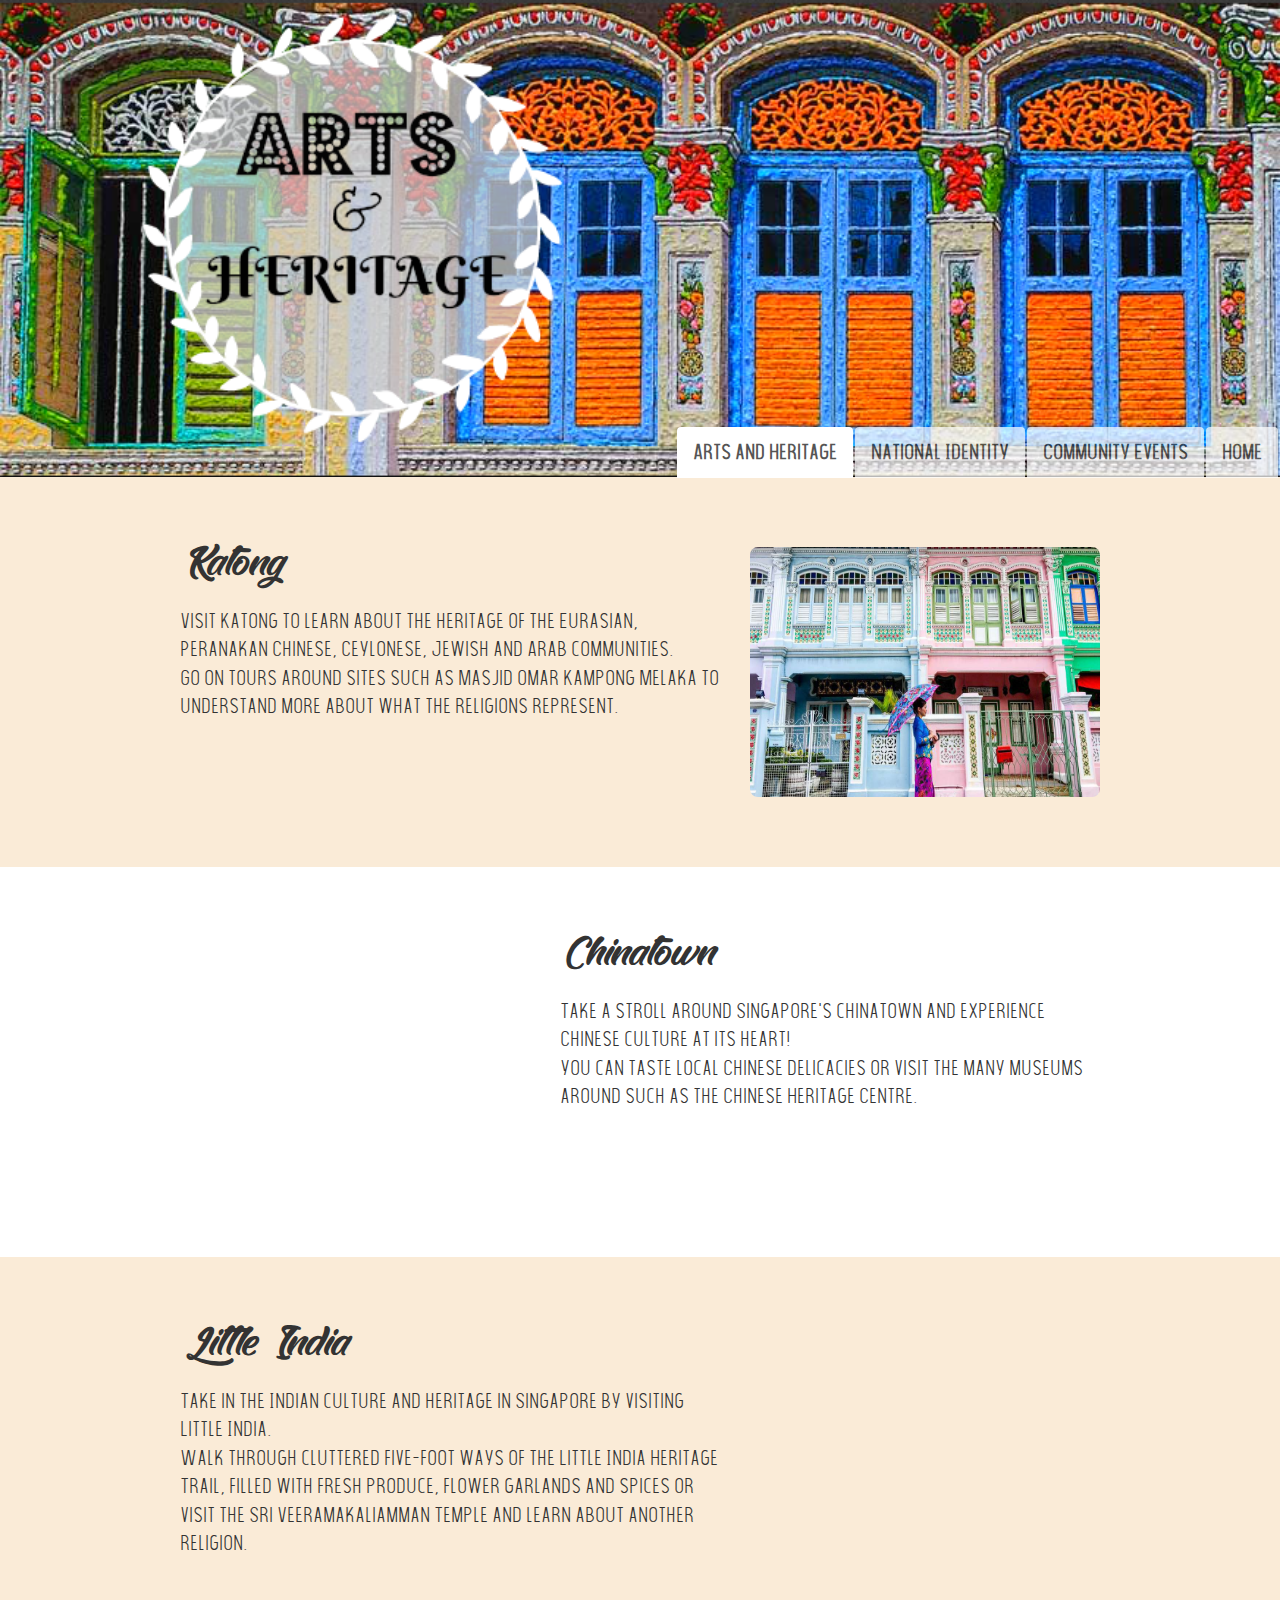
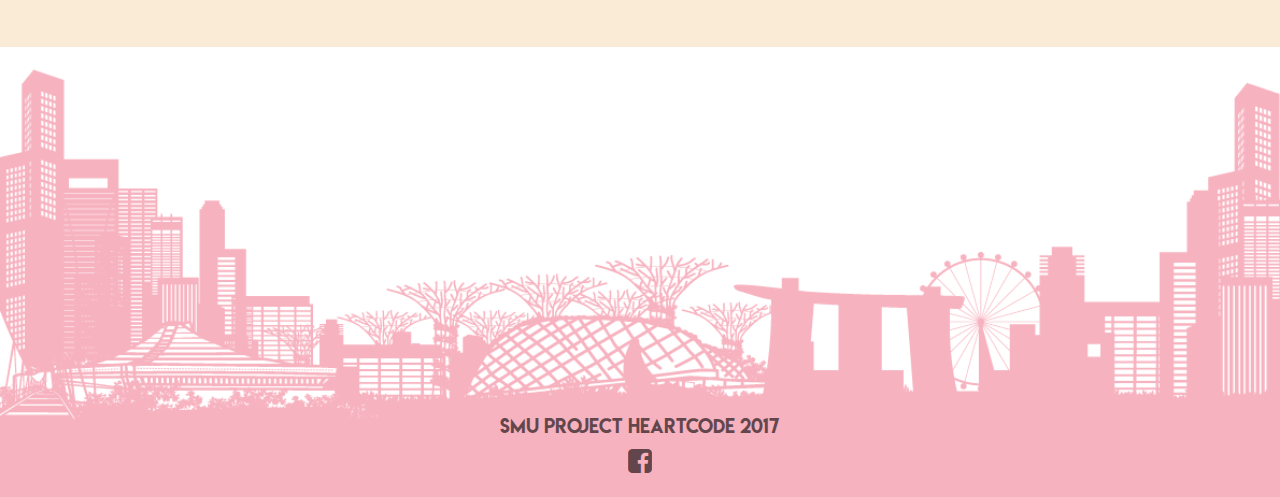
<file: arts and heritage.html>
<html>
    <head>
        <link rel="stylesheet" href="https://maxcdn.bootstrapcdn.com/bootstrap/3.3.7/css/bootstrap.min.css" integrity="sha384-BVYiiSIFeK1dGmJRAkycuHAHRg32OmUcww7on3RYdg4Va+PmSTsz/K68vbdEjh4u" crossorigin="anonymous">
        <link rel="stylesheet" href="https://cdnjs.cloudflare.com/ajax/libs/font-awesome/4.7.0/css/font-awesome.min.css" />
        <link rel="stylesheet" href="https://cdnjs.cloudflare.com/ajax/libs/animate.css/3.5.2/animate.min.css" />
        <link rel="stylesheet" href="https://cdnjs.cloudflare.com/ajax/libs/OwlCarousel2/2.2.1/assets/owl.carousel.min.css" />
        <link rel="stylesheet" href="https://cdnjs.cloudflare.com/ajax/libs/OwlCarousel2/2.2.1/assets/owl.theme.default.min.css" />
        <link rel="stylesheet" href="style.css">
        <title>Arts and Heritage</title>
    </head>
    <body>
        <div style="position:relative">    
            <img src="photos/finalartsbanner.PNG" height="53%" width="100%" alt="kampong glam" />
            <div style="position:absolute;right:0;bottom:0;">
                <ul class="nav nav-tabs">
                    <li role="presentation" class="active"><a href="arts and heritage.html"><b>Arts and Heritage</b></a></li>
                    <li role="presentation" class="inactive"><a href="national identity.html"><b>National Identity</b></a></li>
                    <li role="presentation" class="inactive"><a href="community events.html"><b>Community Events</b></a></li>
                    <li role="presentation" class="inactive"><a href="homepage.html"><b>Home</b></a></li>
                </ul>
            </div>
            
        </div>

        <div class="container content-container">
            <div class="row" style="background-color: antiquewhite">
                <div class="panel">
                    <div class="col-md-offset-1 col-md-6">
                        <h1>Katong</h1> <br />
                        <p>Visit Katong to learn about the heritage of the Eurasian, Peranakan Chinese, Ceylonese, Jewish and Arab communities. <br />
                            Go on tours around sites such as Masjid Omar Kampong Melaka to understand more about what the religions represent.
                        </p>
                    </div>
                    <div class="col-md-4">
                        <div class="tabphotos">
                            <img src="photos/katongsg.jpg" class="content-img img wow fadeIn"/>
                            <div class="middle">
                                <div class="img-text">Katong</div>
                            </div>
                        </div>
                    </div>
                </div>
            </div>

            <div class="row" style="background-color: white">
                <div class="panel">
                    <div class="col-md-offset-1 col-md-4">
                        <div class="tabphotos">
                            <img src="photos/chinatown.jpg" class="content-img img wow fadeIn"/>
                            <div class="middle">
                                <div class="img-text">Chinese New Year Decorations</div>
                            </div>
                        </div>
                    </div>
                    <div class="col-md-6">
                        <h1>Chinatown</h1> <br />
                        <p>Take a stroll around Singapore's chinatown and experience Chinese culture at its heart!<br />
                            You can taste local Chinese delicacies or visit the many museums around such as the Chinese Heritage Centre.
                        </p>
                    </div>
                </div>
            </div>

            <div class="row" style="background-color: antiquewhite">
                <div class="panel">
                    <div class="col-md-offset-1 col-md-6">
                        <h1>Little India</h1> <br />
                        <p> Take in the Indian culture and heritage in Singapore by visiting Little India. <br />
                            Walk through cluttered five-foot ways of the Little India Heritage Trail, filled with fresh produce, flower garlands and spices
                            or visit the Sri Veeramakaliamman Temple and learn about another religion.
                        </p>
                    </div>
                    <div class="col-md-4">
                        <div class="tabphotos">
                            <img src="photos/littleindia.jpg" class="content-img img wow fadeIn"/>
                            <div class="middle">
                                <div class="img-text">Little India</div>
                            </div>
                        </div>
                    </div>
                </div>
            </div>
        </div> <br />

        <footer>
            <img src="photos/singaporelandscape.png" class="contentfooterimg" width="100%">
            <div class="contentfootertext">
                <h4>SMU PROJECT HEARTCODE 2017</h4>
                <a href="https://www.facebook.com/" target="_blank"><i class="fa fa-facebook-square fa-2x" aria-hidden="true"></i></a>        
            </div>
        </footer>

        <script src="https://maxcdn.bootstrapcdn.com/bootstrap/3.3.7/js/bootstrap.min.js" integrity="sha384-Tc5IQib027qvyjSMfHjOMaLkfuWVxZxUPnCJA7l2mCWNIpG9mGCD8wGNIcPD7Txa" crossorigin="anonymous"></script>
        <script src="https://cdnjs.cloudflare.com/ajax/libs/wow/1.1.2/wow.min.js"></script>
        <script>
          new WOW().init();
        </script>
    </body>
 
</html>
</file>
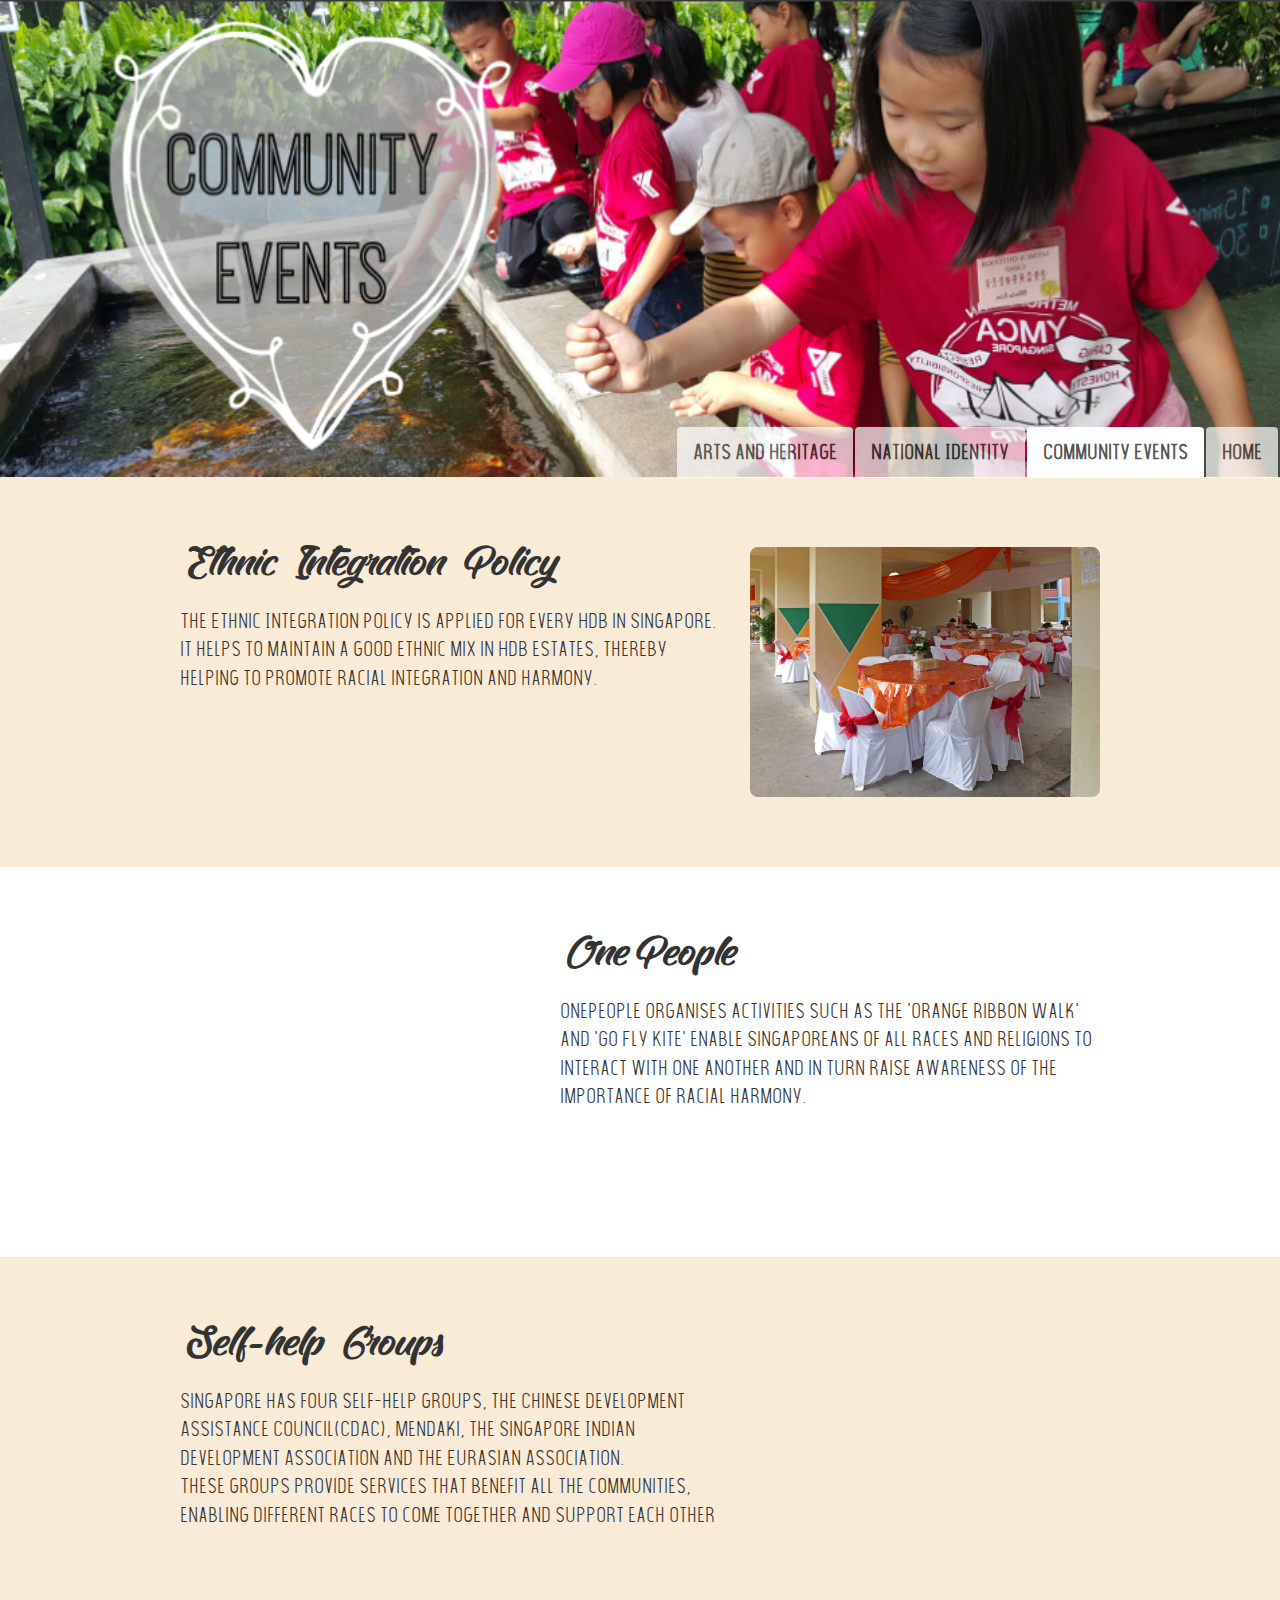
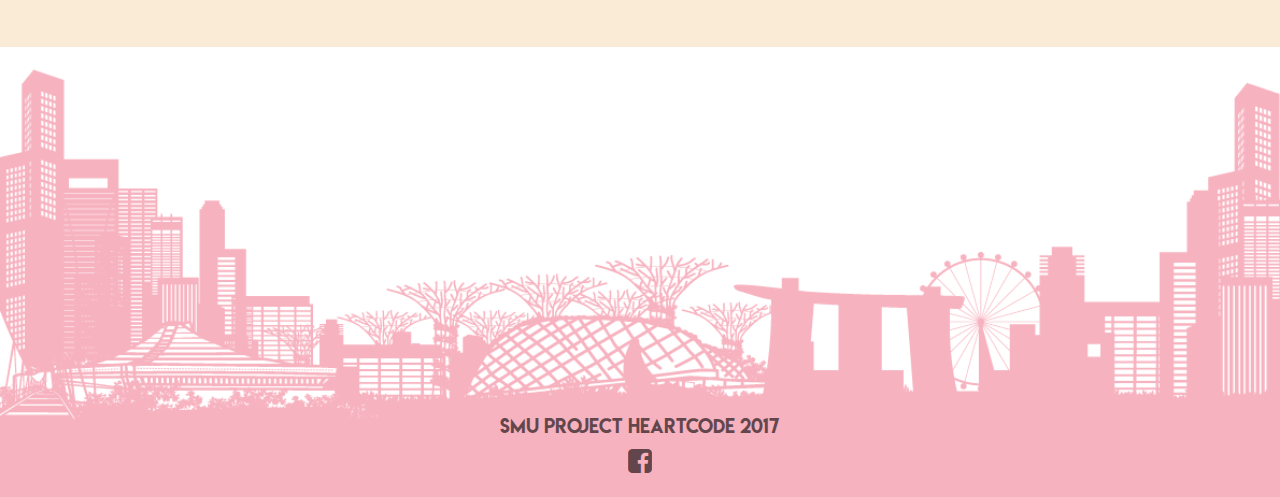
<file: community events.html>
<html>
    <head>
        <link rel="stylesheet" href="https://maxcdn.bootstrapcdn.com/bootstrap/3.3.7/css/bootstrap.min.css" integrity="sha384-BVYiiSIFeK1dGmJRAkycuHAHRg32OmUcww7on3RYdg4Va+PmSTsz/K68vbdEjh4u" crossorigin="anonymous">
        <link rel="stylesheet" href="https://cdnjs.cloudflare.com/ajax/libs/font-awesome/4.7.0/css/font-awesome.min.css" />
        <link rel="stylesheet" href="https://cdnjs.cloudflare.com/ajax/libs/animate.css/3.5.2/animate.min.css" />
        <link rel="stylesheet" href="https://cdnjs.cloudflare.com/ajax/libs/OwlCarousel2/2.2.1/assets/owl.carousel.min.css" />
        <link rel="stylesheet" href="https://cdnjs.cloudflare.com/ajax/libs/OwlCarousel2/2.2.1/assets/owl.theme.default.min.css" />
        <link rel="stylesheet" href="style.css">
        <title>Community Events </title>
    </head>
    <body>
        <div style="position:relative">    
            <img src="photos/finaleventbanner.PNG" height="53%" width="100%" alt="kampong glam" />
            <div style="position:absolute;right:0;bottom:0;">
                <ul class="nav nav-tabs">
                    <li role="presentation" class="inactive"><a href="arts and heritage.html"><b>Arts and Heritage</b></a></li>
                    <li role="presentation" class="inactive"><a href="national identity.html"><b>National Identity</b></a></li>
                    <li role="presentation" class="active"><a href="community events.html"><b>Community Events</b></a></li>
                    <li role="presentation" class="inactive"><a href="homepage.html"><b>Home</b></a></li>
                </ul>
            </div>
            
        </div>

        <div class="container content-container">
            <div class="row" style="background-color: antiquewhite">
                <div class="panel">
                    <div class="col-md-offset-1 col-md-6">
                        <h1>Ethnic Integration Policy</h1> <br />
                        <p> The Ethnic Integration Policy is applied for every HDB in Singapore.<br />
                            it helps to maintain a good ethnic mix in HDB estates, 
                            thereby helping to promote racial integration and harmony.
                        </p>
                    </div>
                    <div class="col-md-4">
                        <div class="tabphotos">
                            <img src="photos/hdbwedding.jpg" class="content-img img wow fadeIn"/>
                            <div class="middle">
                                <div class="img-text">Malay wedding under HDB block</div>
                            </div>
                        </div>
                    </div>
                </div>
            </div>

            <div class="row" style="background-color: white">
                <div class="panel">
                    <div class="col-md-offset-1 col-md-4">
                        <div class="tabphotos">
                            <img src="photos/orange.jpg" class="content-img img wow fadeIn"/>
                            <div class="middle">
                                <div class="img-text">Orange Ribbon Walk</div>
                            </div>
                        </div>
                    </div>
                    <div class="col-md-6">
                        <h1>OnePeople</h1> <br />
                        <p> OnePeople organises activities such as the 'Orange Ribbon Walk' and 'Go Fly Kite' enable Singaporeans of all races and religions to interact with one
                            another and in turn raise awareness of the importance of racial harmony.
                        </p>
                    </div>
                  
                </div>
            </div>

            <div class="row" style="background-color: antiquewhite">
                <div class="panel">
                    <div class="col-md-offset-1 col-md-6">
                        <h1>Self-help Groups</h1> <br />
                        <p>Singapore has four self-help groups, the Chinese Development Assistance Council(CDAC), Mendaki, the Singapore Indian Development Association and the Eurasian Association.<br />
                            These groups provide services that benefit all the communities, 
                            enabling different races to come together and support each other
                        </p>
                    </div>
                    <div class="col-md-4">
                        <div class="tabphotos">
                            <img src="photos/cdachelp.png" class="content-img img wow fadeIn"/>
                            <div class="middle">
                                <div class="img-text">CDAC volunteers</div>
                            </div>
                        </div>
                    </div>
                    
                </div>
            </div>
        
        </div> <br />

        
        <footer>
            <img src="photos/singaporelandscape.png" class="contentfooterimg" width="100%">
            <div class="contentfootertext">
                <h4>SMU PROJECT HEARTCODE 2017</h4>
                <a href="https://www.facebook.com/" target="_blank"><i class="fa fa-facebook-square fa-2x" aria-hidden="true"></i></a>        
            </div>
        </footer>

        <script src="https://maxcdn.bootstrapcdn.com/bootstrap/3.3.7/js/bootstrap.min.js" integrity="sha384-Tc5IQib027qvyjSMfHjOMaLkfuWVxZxUPnCJA7l2mCWNIpG9mGCD8wGNIcPD7Txa" crossorigin="anonymous"></script>
        <script src="https://cdnjs.cloudflare.com/ajax/libs/wow/1.1.2/wow.min.js"></script>
        <script>
          new WOW().init();
        </script>
    </body>
 
</html>
</file>
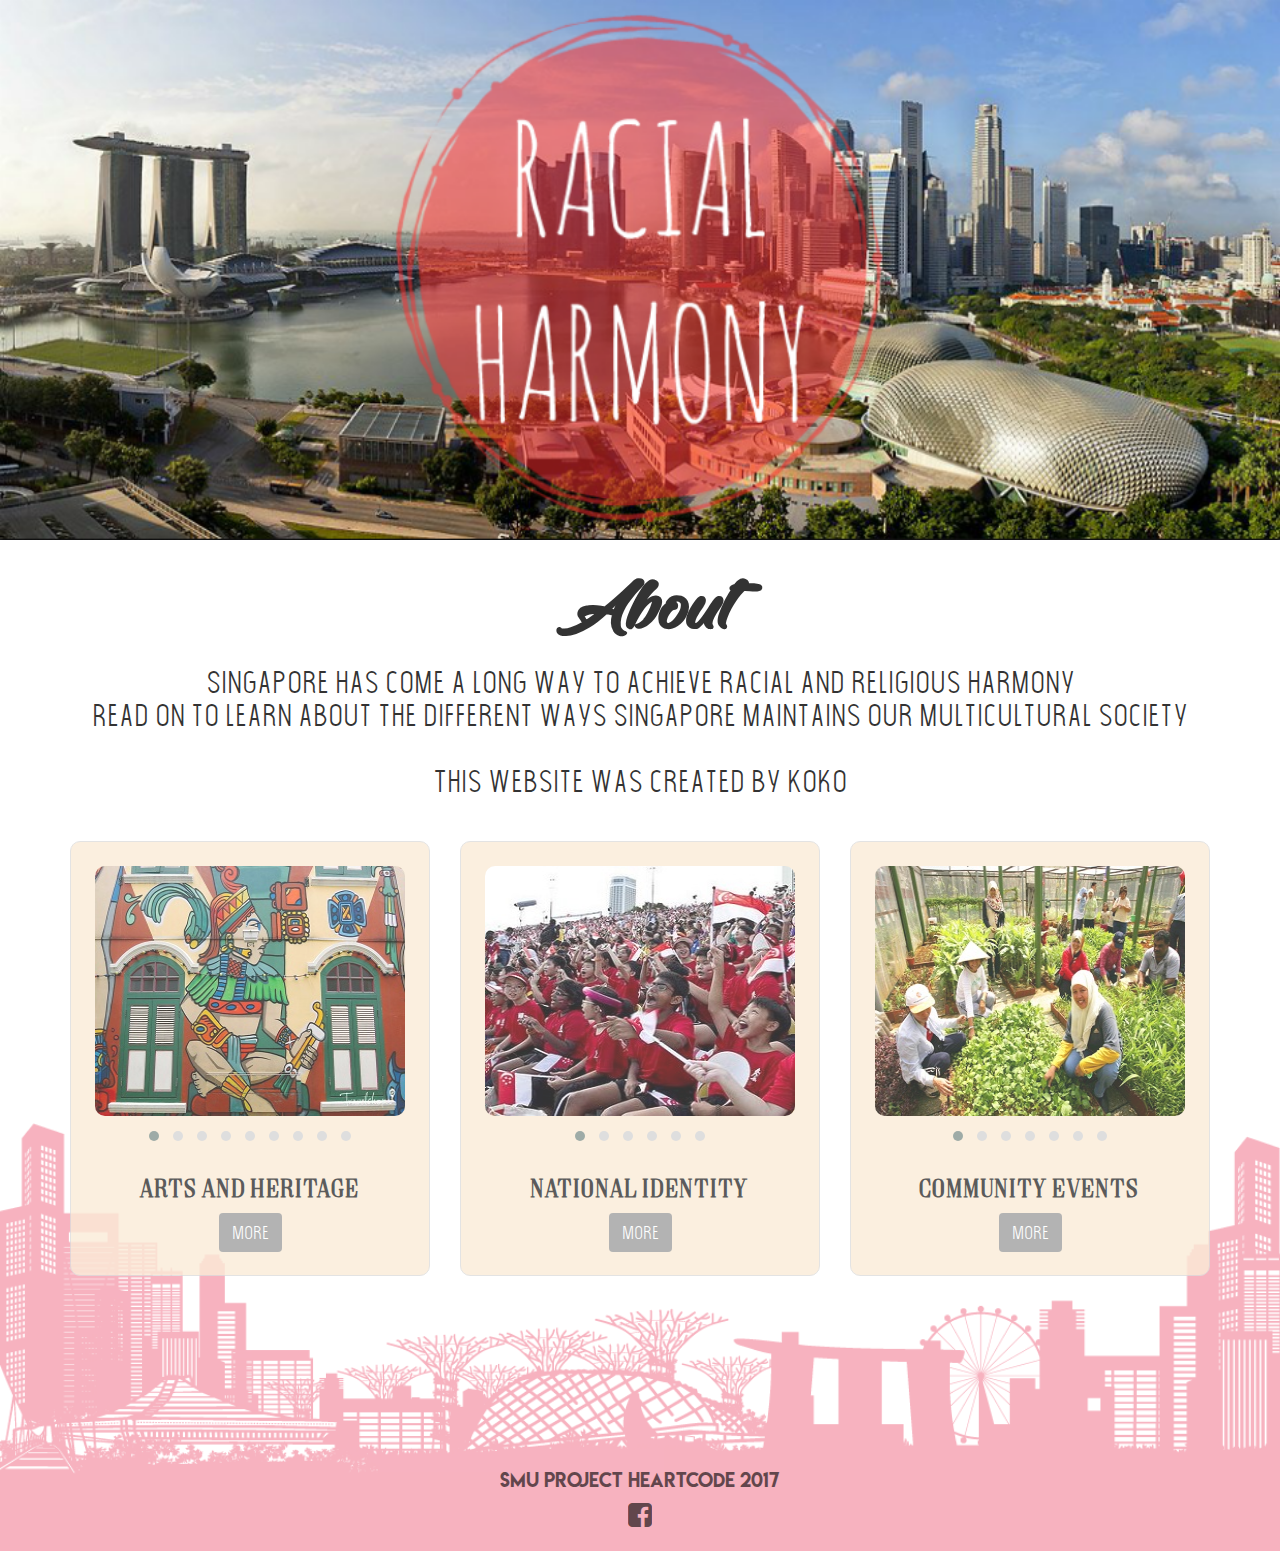
<file: homepage.html>
<html>
    <head>
        <link rel="stylesheet" href="https://maxcdn.bootstrapcdn.com/bootstrap/3.3.7/css/bootstrap.min.css" integrity="sha384-BVYiiSIFeK1dGmJRAkycuHAHRg32OmUcww7on3RYdg4Va+PmSTsz/K68vbdEjh4u" crossorigin="anonymous">
        <link rel="stylesheet" href="https://cdnjs.cloudflare.com/ajax/libs/font-awesome/4.7.0/css/font-awesome.min.css" />
        <link rel="stylesheet" href="https://cdnjs.cloudflare.com/ajax/libs/animate.css/3.5.2/animate.min.css" />
        <link rel="stylesheet" href="https://cdnjs.cloudflare.com/ajax/libs/OwlCarousel2/2.2.1/assets/owl.carousel.min.css" />
        <link rel="stylesheet" href="https://cdnjs.cloudflare.com/ajax/libs/OwlCarousel2/2.2.1/assets/owl.theme.default.min.css" />
        <link rel="stylesheet" href="style.css">
        <title>Racial Harmony</title>
    </head>
    <body>
        <div style="position:relative">    
            <img src="photos/finalhomebanner.PNG" height="60%" width="100%" alt="kampong glam" />
        </div><br />
        
        <div class="container">
           
            <div class="about">
                <h1><b>About</b></h1>
            </div>
            <div class="aboutpara">
                <h2>Singapore has come a long way to achieve racial and religious harmony<br />
                    Read on to learn about the different ways Singapore maintains our multicultural society <br /><br />
                    This website was created by Koko<br /><br />
                </h2>
            </div>
          
             
            <div class="row">
                <div class="col-md-4">
                    <div class="thumbnail">
                        <div class="owl-carousel owl-1 owl-theme">
                            <div class="item"><img src="photos/hajilane1.jpg"></div>
                            <div class="item"><img src="photos/chinatown.jpg"></div>
                            <div class="item"><img src="photos/littleindia.jpg"></div>
                            <div class="item"><img src="photos/katongperanakan.jpg"></div>
                            <div class="item"><img src="photos/katongsg.jpg"></div>
                            <div class="item"><img src="photos/chingaychinese.jpg"></div>
                            <div class="item"><img src="photos/chingayindian.jpg"></div>
                            <div class="item"><img src="photos/chingaymalay.jpg"></div>
                            <div class="item"><img src="photos/chingaythai.jpg"></div>
                        </div>
                        <div class="caption">
                            <h2><b>Arts and Heritage</b></h2>
                            <p><a href="arts and heritage.html" class="btn btn-hp" role="button">More</a></p>
                        </div>
                    </div>
                </div>

                <div class="col-md-4">
                    <div class="thumbnail">
                        <div class="owl-carousel owl-2 owl-theme">
                            <div class="item"><img src="photos/national id2.jpg"></div>
                            <div class="item"><img src="photos/nationalday.jpg"></div>
                            <div class="item"><img src="photos/singlish.jpg"></div>
                            <div class="item"><img src="photos/mrtsign.jpg"></div>
                            <div class="item"><img src="photos/racialharmonyday.jpg"></div>
                            <div class="item"><img src="photos/grc.jpg"></div>
                        </div>
                        <div class="caption">
                            <h2><b>National Identity</b></h2>
                            <p><a href="national identity.html" class="btn btn-hp" role="button">More</a></p>
                        </div>
                    </div>
                </div>

                <div class="col-md-4">
                    <div class="thumbnail">
                        <div class="owl-carousel owl-3 owl-theme">
                            <div class="item"><img src="photos/community2.jpg"></div>
                            <div class="item"><img src="photos/fishfeed.jpg"></div>
                            <div class="item"><img src="photos/colorhdb.jpg"></div>
                            <div class="item"><img src="photos/hdbwedding.jpg"></div>
                            <div class="item"><img src="photos/orange.jpg"></div>
                            <div class="item"><img src="photos/cdac.png"></div>
                            <div class="item"><img src="photos/eurasian.png"></div>
                        </div>
                        <div class="caption">
                            <h2><b>Community Events</b></h2>
                            <p><a href="community events.html" class="btn btn-hp" role="button">More</a></p>
                        </div>
                    </div>
                </div>
            </div>
        </div>

        <footer>
            <img src="photos/singaporelandscape.png" width="100%">
            <h4>SMU PROJECT HEARTCODE 2017</h4>
            <a href="https://www.facebook.com/" target="_blank"><i class="fa fa-facebook-square fa-2x" aria-hidden="true"></i></a>
        </footer>

        <script src="https://cdnjs.cloudflare.com/ajax/libs/twitter-bootstrap/3.3.7/js/bootstrap.min.js"></script>
        <script src="https://cdnjs.cloudflare.com/ajax/libs/jquery/3.2.1/jquery.min.js"></script>
        <script src="https://cdnjs.cloudflare.com/ajax/libs/OwlCarousel2/2.2.1/owl.carousel.js"></script>
        <script>
            $('.owl-1').owlCarousel({
                loop:true,
                autoplay: true,
                autoplayTimeout: 3000,
                autoplayHoverPause:true,
                items: 1,
            }) 
            $('.owl-2').owlCarousel({
                loop:true,
                autoplay: true,
                autoplayTimeout: 5000,
                autoplayHoverPause:true,
                items: 1,
            }) 
            $('.owl-3').owlCarousel({
                loop:true,
                autoplay: true,
                autoplayTimeout: 7000,
                autoplayHoverPause:true,
                items: 1,
            }) 
        </script>
      </body>
</html>
</file>
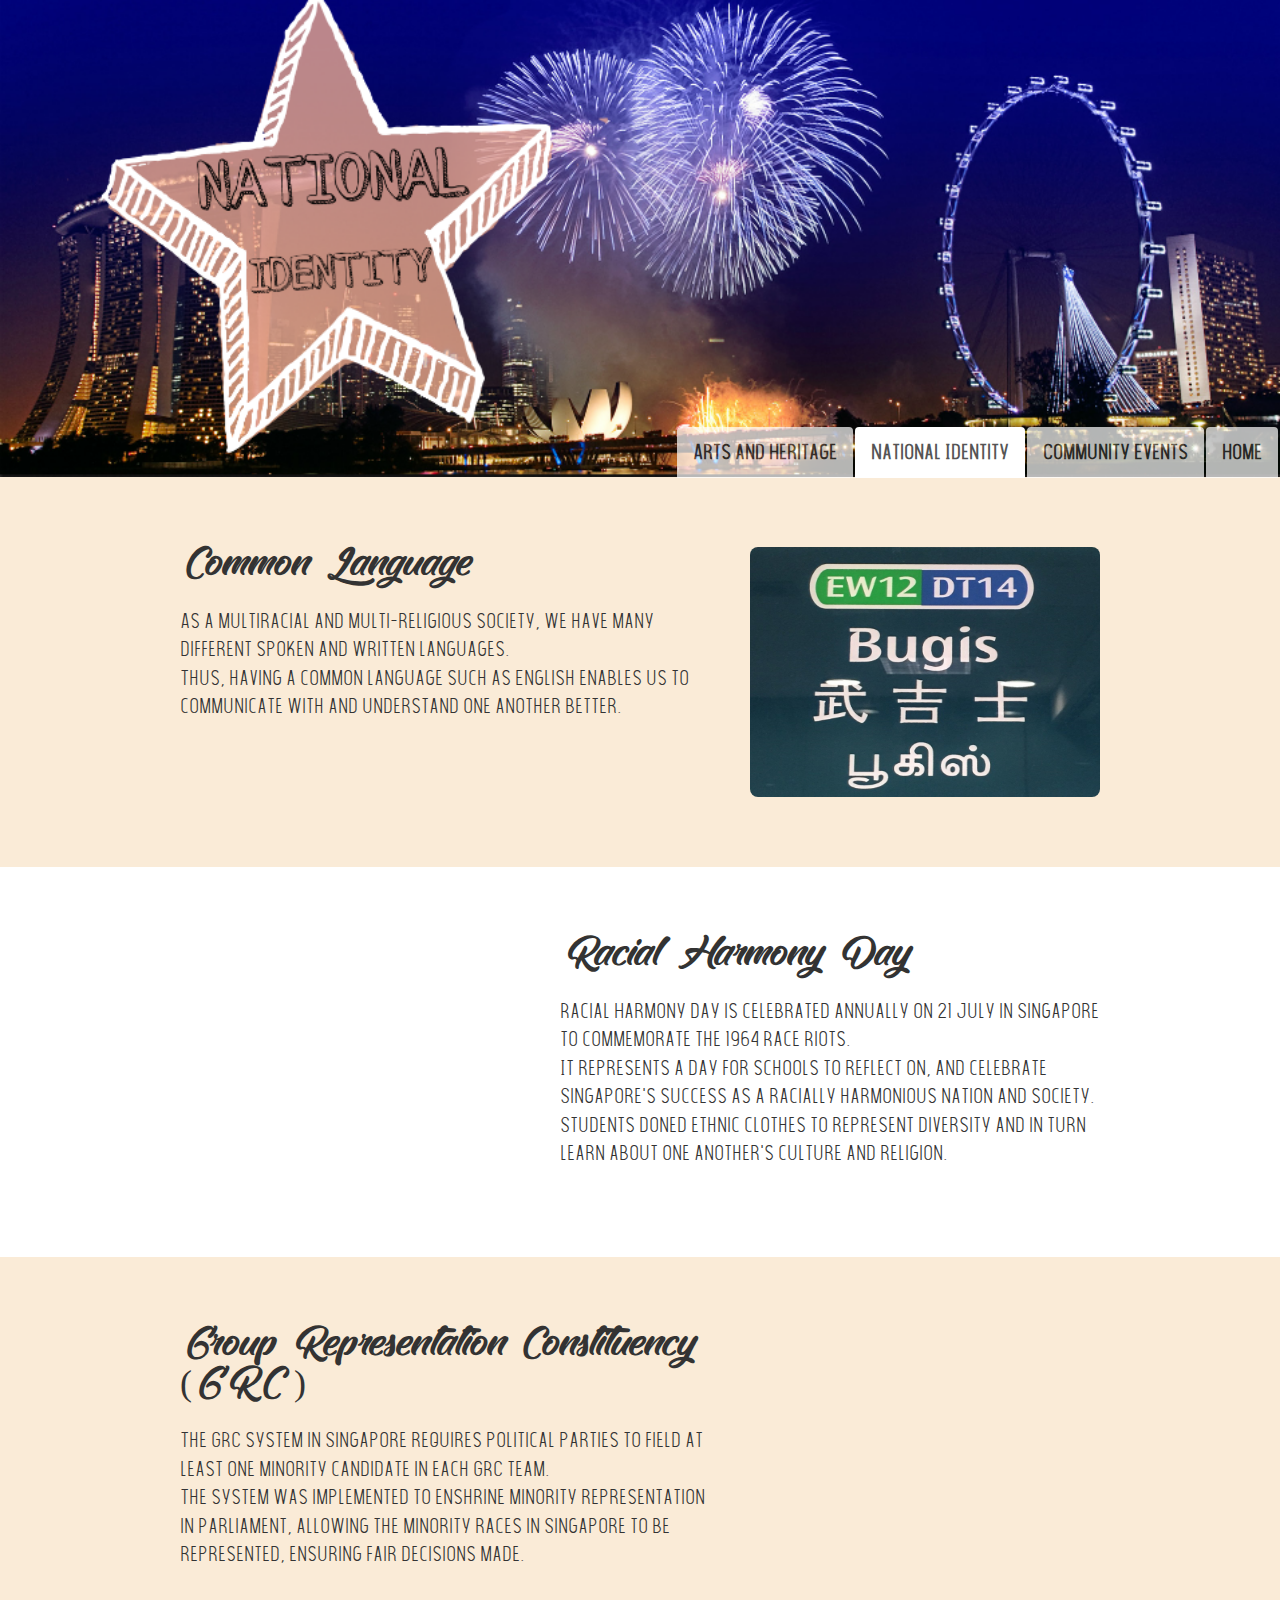
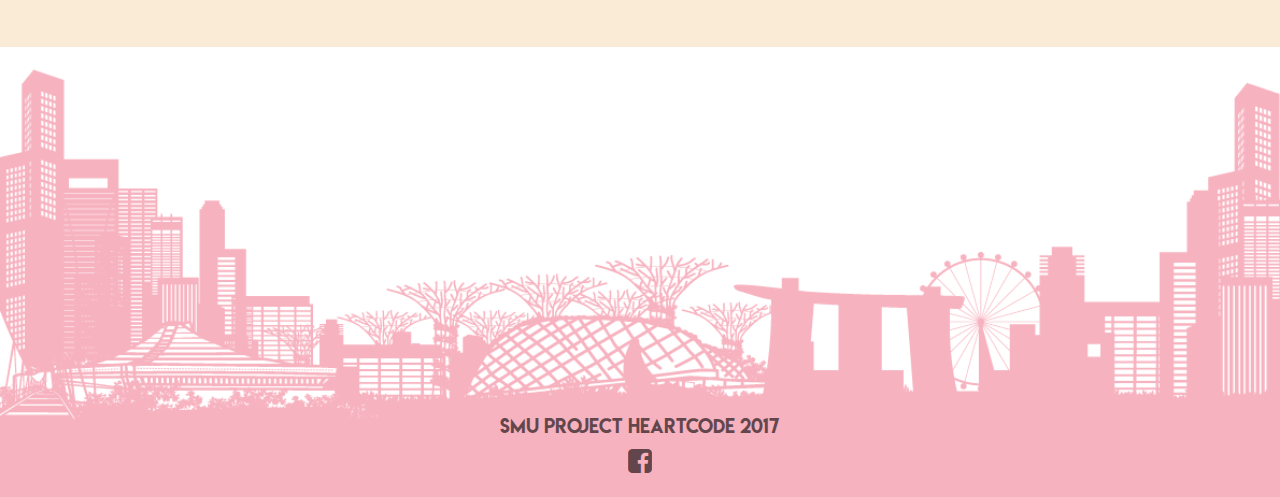
<file: national identity.html>
<html>
    <head>
        <link rel="stylesheet" href="https://maxcdn.bootstrapcdn.com/bootstrap/3.3.7/css/bootstrap.min.css" integrity="sha384-BVYiiSIFeK1dGmJRAkycuHAHRg32OmUcww7on3RYdg4Va+PmSTsz/K68vbdEjh4u" crossorigin="anonymous">
        <link rel="stylesheet" href="https://cdnjs.cloudflare.com/ajax/libs/font-awesome/4.7.0/css/font-awesome.min.css" />
        <link rel="stylesheet" href="https://cdnjs.cloudflare.com/ajax/libs/animate.css/3.5.2/animate.min.css" />
        <link rel="stylesheet" href="https://cdnjs.cloudflare.com/ajax/libs/OwlCarousel2/2.2.1/assets/owl.carousel.min.css" />
        <link rel="stylesheet" href="https://cdnjs.cloudflare.com/ajax/libs/OwlCarousel2/2.2.1/assets/owl.theme.default.min.css" />
        <link rel="stylesheet" href="style.css">
        <title>National Identity</title>
    </head>
    <body>
        <div style="position:relative">    
            <img src="photos/finalnationalbanner.PNG" height="53%" width="100%" alt="kampong glam" />
            <div style="position:absolute;right:0;bottom:0;">
                <ul class="nav nav-tabs">
                    <li role="presentation" class="inactive"><a href="arts and heritage.html"><b>Arts and Heritage</b></a></li>
                    <li role="presentation" class="active"><a href="national identity.html"><b>National Identity</b></a></li>
                    <li role="presentation" class="inactive"><a href="community events.html"><b>Community Events</b></a></li>
                    <li role="presentation" class="inactive"><a href="homepage.html"><b>Home</b></a></li>
                </ul>
            </div>
            
        </div>

        <div class="container content-container">
            <div class="row" style="background-color: antiquewhite">
                <div class="panel">
                    <div class="col-md-offset-1 col-md-6">
                        <h1>Common Language</h1> <br />
                        <p> As a multiracial and multi-religious society, we have many different spoken and written languages.<br />
                            Thus, having a common language such as English enables us to communicate with and understand one another better.
                        </p>
                    </div>
                    <div class="col-md-4">
                        <div class="tabphotos">
                            <img src="photos/mrtsign.jpg" class="content-img img wow fadeIn"/>
                            <div class="middle">
                                <div class="img-text">Different languages on the MRT sign</div>
                            </div>
                        </div>
                    </div>
                </div>
            </div>

            <div class="row" style="background-color: white">
                <div class="panel">
                    <div class="col-md-offset-1 col-md-4">
                        <div class="tabphotos">
                            <img src="photos/racialharmonyday.jpg" class="content-img img wow fadeIn"/>
                            <div class="middle">
                                <div class="img-text">Students dressed in ethnic costumes</div>
                            </div>
                        </div>
                    </div>
                    <div class="col-md-6">
                        <h1>Racial Harmony Day</h1> <br />
                        <p> Racial Harmony Day is celebrated annually on 21 July in Singapore to commemorate the 1964 Race Riots. <br />
                            It represents a day for schools to reflect on, and celebrate Singapore's success as a racially harmonious nation and society.<br />
                            Students doned ethnic clothes to represent diversity and in turn learn about one another's culture and religion.
                        </p>
                    </div>
                  
                </div>
            </div>

            <div class="row" style="background-color: antiquewhite">
                <div class="panel">
                    <div class="col-md-offset-1 col-md-6">
                        <h1>Group Representation Constituency (GRC )</h1> <br />
                        <p>The GRC system in Singapore requires political parties to field at least one minority candidate in each GRC team.<br />
                            The system was implemented to enshrine minority representation in Parliament, allowing the minority races in Singapore to be represented,
                            ensuring fair decisions made.
                        </p>
                    </div>
                    <div class="col-md-4">
                        <div class="tabphotos">
                            <img src="photos/grc.jpg" class="content-img img wow fadeIn"/>
                            <div class="middle">
                                <div class="img-text">Different political parties</div>
                            </div>
                        </div>
                    </div>
                    
                </div>
            </div>
        
        </div> <br />

        
        <footer>
            <img src="photos/singaporelandscape.png" class="contentfooterimg" width="100%">
            <div class="contentfootertext">
                <h4>SMU PROJECT HEARTCODE 2017</h4>
                <a href="https://www.facebook.com/" target="_blank"><i class="fa fa-facebook-square fa-2x" aria-hidden="true"></i></a>        
            </div>
        </footer>

        <script src="https://maxcdn.bootstrapcdn.com/bootstrap/3.3.7/js/bootstrap.min.js" integrity="sha384-Tc5IQib027qvyjSMfHjOMaLkfuWVxZxUPnCJA7l2mCWNIpG9mGCD8wGNIcPD7Txa" crossorigin="anonymous"></script>
        <script src="https://cdnjs.cloudflare.com/ajax/libs/wow/1.1.2/wow.min.js"></script>
        <script>
          new WOW().init();
        </script>
    </body>
</html>
</file>
<file: style.css>
/* fonts*/
@font-face{
    font-family: lightfont;
    src: url(font/the_light_font/TheLightFont.ttf);
}
@font-face{
    font-family: lemon;
    src: url(font/lemon_milk/LemonMilk.otf);
}
@font-face{
    font-family: brooklyn;
    src: url(font/the_brooklyn/TheBrooklyn.otf);
}
@font-face{
    font-family: editors;
    src: url(font/editors/EDITORS.ttf)
}
@font-face{
    font-family: goldoni;
    src: url(font/goldoni/Goldoni_DEMO.otf)
}
@font-face{
    font-family: sunday;
    src:url(font/reality_sunday/rslight.ttf)
}
@font-face{
    font-family: edward;
    src: url(font/dk_uncle_edward/edward.otf)
}
@font-face{
    font-family: stand;
    src: url(font/lemonade_stand/stand.otf)
}

/*body*/
.content-container{
    margin: 0px;
    width: 100%;
}
.panel{
    height:250px;
    border: 0px;
    margin: 70px;
    box-shadow: none;
    background-color: transparent;
}
.panel h1{
    margin: 0px;
    font-family: sunday;
}
.panel p{
    font-family: lightfont;
    font-size: 20px;
}
.content-img{
    height: 250px;
    width: 350px;
}
.tabphotos{
    position: relative;
}
.img{
    opacity:1;
    display: block;
    transition: .5s ease;
    margin: 0px;
    border-radius: 8px;
}
.middle{
    transition: .5s ease;
    opacity: 0;
    position: absolute;
    top:50%;
    left:50%;
    transform: translate(-50%,-50%);
}
.tabphotos:hover .img{
    opacity: 0.5;
}
.tabphotos:hover .middle{
    opacity: 0.8;
}
.img-text{
    background-color: antiquewhite;
    color: black;
    font-size: 25px;
    padding: 5px 30px;
    font-family: stand;
    text-align: center;
}
/*navigation bar */
.nav-tabs{
    font-family: lightfont;
    font-size: 20px;
    border-bottom: 0px;
    
}

.nav-tabs li a:hover{
    color: #555;
    background-color: white;
    border: 1px solid antiquewhite;
    border-bottom-color: transparent;
}
.nav-tabs li.active a, .nav-tabs li.active a:hover{
    border: 1px solid white;
    border-bottom-color: transparent;
}
.nav-tabs li.inactive a{
    color: #333;
    background-color: white;
    opacity: 0.7;
    border-bottom-color: transparent;
    border-radius: 4px 4px 0px 0px;
}

.nav-tabs li.inactive a:hover{
   opacity: 1;
}


/*thumbnail*/
.thumbnail{
    background-color: antiquewhite;
    opacity: 0.8;
    border-radius: 10px;
}
.thumbnail img{
    height:250px;
    width: 250px;
    border-radius: 10px;
}
.thumbnail .caption h2{
    text-align: center;
    font-family: goldoni;
    font-size: 25px;
}
.thumbnail .caption {
    text-align: center;
    font-family: lightfont;
    font-size: 25px;
}
.item{
    margin: 20px 20px 0px 20px;
}

/*content*/
.about h1{
    font-family: sunday;
    text-align: center;
    font-size: 60px;
}

.aboutpara h2{
    font-family: lightfont;
    text-align: center;
    font-size: 30px;
}

/*button*/
.btn-hp {
    background-color: rgb(160, 160, 160);
    border-color: transparent;
    font-size: 18px;
    color: white;
}
.btn-hp:hover {
    background-color: grey;
    border-color: transparent;
    font-size: 18px;
    color: white;
}

.btn-hp:active{
    background-color: rgb(61, 61, 61);
    color: white;
}


/*footer*/
footer{
    bottom: 0;
    text-align: center;
}
footer img{
    position: relative;
    opacity: 0.3;
    width: 100%;
    margin-top: -175px;
    margin-bottom: -150px;
    z-index: -2;
}
footer h4{
    position: relative;
    text-align: center;
    margin-top: 70px;
    z-index: -1;
    font-family: lemon;
    opacity: 0.6;
    color: black;
}


footer a{
    color:black;
    opacity: 0.6;
}
footer a:hover{
    opacity: 1;
    color: black;
}
footer a:visited{
    color:black;
    opacity: 0.6;
}
.contentfooterimg{
    margin-bottom: 0px;
    margin-top: 0px;
}
.contentfootertext{
    position: relative;
    margin: -150px;
}
</file>
